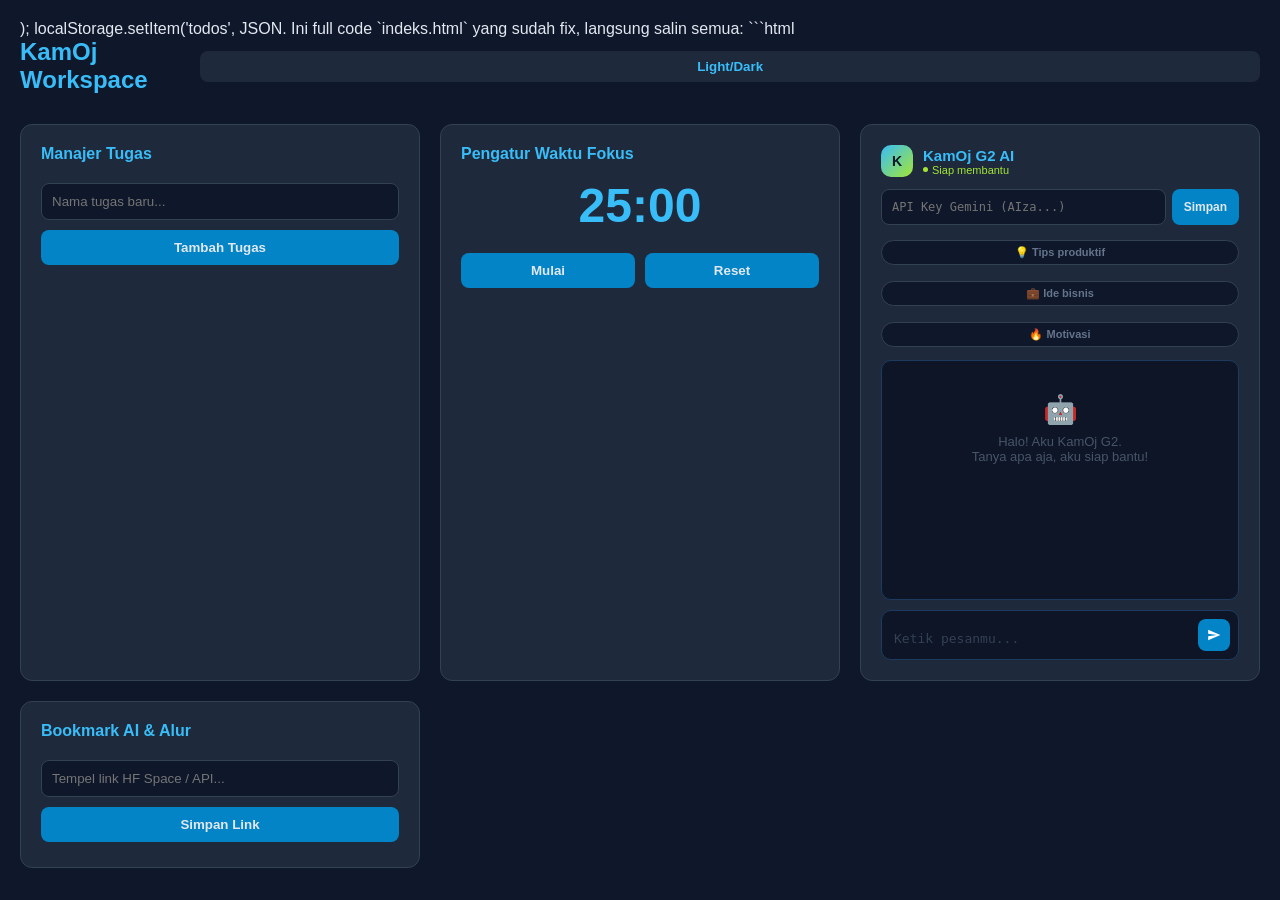
<file: index.html>
); localStorage.setItem('todos', JSON.
Ini full code `indeks.html` yang sudah fix, langsung salin semua:

```html
<!DOCTYPE html>
<html lang="id">
<head>
<meta charset="UTF-8">
<meta name="viewport" content="width=device-width, initial-scale=1.0">
<meta name="google-site-verification" content="j4y0Hs7s_-3iIut1pEk5aL7AURhSkc8g3bXWPpqbbH0">
<meta name="theme-color" content="#ff5722">
<meta name="description" content="KamOj Workspace - Dashboard Produktivitas & AI">
<meta name="apple-mobile-web-app-capable" content="yes">
<meta name="apple-mobile-web-app-status-bar-style" content="black-translucent">
<meta name="apple-mobile-web-app-title" content="KamOj">
<link rel="manifest" href="/manifest.json">
<link rel="apple-touch-icon" href="/icons/icon-192.png">
<title>KamOj Workspace - Dashboard Produktivitas & AI</title>
<style>
* {margin: 0; padding: 0; box-sizing: border-box;}
body {
  font-family: -apple-system, BlinkMacSystemFont, 'Segoe UI', sans-serif;
  background: #0f172a;
  color: #e2e8f0;
  padding: 20px;
}
.header {
  display: flex;
  justify-content: space-between;
  align-items: center;
  margin-bottom: 30px;
}
.logo {font-size: 24px; font-weight: 700; color: #38bdf8;}
.theme-toggle {
  background: #1e293b;
  border: none;
  color: #38bdf8;
  padding: 8px 12px;
  border-radius: 8px;
  cursor: pointer;
}
.grid {
  display: grid;
  grid-template-columns: repeat(auto-fit, minmax(300px, 1fr));
  gap: 20px;
}
.card {
  background: #1e293b;
  border: 1px solid #334155;
  border-radius: 12px;
  padding: 20px;
}
.card h3 {
  color: #38bdf8;
  margin-bottom: 15px;
  font-size: 16px;
}
input, textarea, button {
  width: 100%;
  padding: 10px;
  margin: 5px 0;
  border-radius: 8px;
  border: 1px solid #334155;
  background: #0f172a;
  color: #e2e8f0;
}
button {
  background: #0284c7;
  border: none;
  cursor: pointer;
  font-weight: 600;
}
button:hover {background: #0369a1;}
#todoList li {
  list-style: none;
  padding: 8px;
  background: #0f172a;
  margin: 5px 0;
  border-radius: 6px;
  display: flex;
  justify-content: space-between;
}
#timer {
  font-size: 48px;
  text-align: center;
  margin: 15px 0;
  color: #38bdf8;
  font-weight: 700;
}
.timer-btns {display: flex; gap: 10px;}
.timer-btns button {flex: 1;}
.chat-header {
  display: flex;
  align-items: center;
  gap: 10px;
  margin-bottom: 12px;
}
.chat-avatar {
  width: 32px;
  height: 32px;
  background: linear-gradient(135deg, #38bdf8, #a3e635);
  border-radius: 10px;
  display: flex;
  align-items: center;
  justify-content: center;
  font-size: 14px;
  font-weight: 800;
  color: #0f172a;
  flex-shrink: 0;
}
.chat-title { font-size: 15px; font-weight: 700; color: #38bdf8; }
.chat-status {
  font-size: 11px;
  color: #a3e635;
  display: flex;
  align-items: center;
  gap: 4px;
}
.chat-dot {
  width: 5px;
  height: 5px;
  background: #a3e635;
  border-radius: 50%;
  animation: blink 2s infinite;
}
@keyframes blink { 0%,100%{opacity:1} 50%{opacity:0.3} }
.api-row {
  display: flex;
  gap: 6px;
  margin-bottom: 10px;
}
.api-row input {
  flex: 1;
  margin: 0;
  font-size: 12px;
  font-family: monospace;
}
.api-row button {
  width: auto;
  margin: 0;
  padding: 10px 12px;
  font-size: 12px;
  white-space: nowrap;
}
#chatBox {
  height: 240px;
  overflow-y: auto;
  background: #0d1526;
  padding: 12px;
  border-radius: 10px;
  margin-bottom: 10px;
  border: 1px solid #1e3a5f;
  display: flex;
  flex-direction: column;
  gap: 10px;
  scroll-behavior: smooth;
}
#chatBox::-webkit-scrollbar { width: 3px; }
#chatBox::-webkit-scrollbar-thumb { background: #334155; border-radius: 2px; }
.chat-welcome {
  text-align: center;
  padding: 20px 10px;
  color: #475569;
  font-size: 13px;
}
.chat-welcome span { font-size: 28px; display: block; margin-bottom: 8px; }
.bubble-wrap { display: flex; gap: 7px; }
.bubble-wrap.user { flex-direction: row-reverse; }
.b-av {
  width: 24px;
  height: 24px;
  border-radius: 7px;
  display: flex;
  align-items: center;
  justify-content: center;
  font-size: 10px;
  font-weight: 700;
  flex-shrink: 0;
  margin-top: 2px;
}
.b-av.ai { background: linear-gradient(135deg, #38bdf8, #a3e635); color: #0f172a; }
.b-av.user { background: #1e3a5f; color: #38bdf8; font-size: 12px; }
.bubble {
  max-width: 80%;
  padding: 9px 13px;
  border-radius: 12px;
  font-size: 13px;
  line-height: 1.6;
  word-break: break-word;
}
.bubble-wrap.ai .bubble {
  background: #162032;
  border: 1px solid #1e3a5f;
  border-top-left-radius: 3px;
  color: #e2e8f0;
}
.bubble-wrap.user .bubble {
  background: #1e3a5f;
  border: 1px solid #0369a1;
  border-top-right-radius: 3px;
  color: #bae6fd;
}
.typing {
  display: flex;
  gap: 4px;
  align-items: center;
  padding: 2px 0;
}
.typing span {
  width: 6px;
  height: 6px;
  background: #334155;
  border-radius: 50%;
  animation: bounce 1.2s infinite;
}
.typing span:nth-child(2) { animation-delay: 0.2s; }
.typing span:nth-child(3) { animation-delay: 0.4s; }
@keyframes bounce {
  0%,60%,100%{transform:translateY(0)}
  30%{transform:translateY(-5px);background:#38bdf8}
}
.chat-input-row {
  display: flex;
  gap: 8px;
  align-items: flex-end;
  background: #0d1526;
  border: 1px solid #1e3a5f;
  border-radius: 10px;
  padding: 8px 8px 8px 12px;
}
.chat-input-row:focus-within { border-color: #38bdf8; }
#userInput {
  flex: 1;
  background: transparent;
  border: none;
  outline: none;
  color: #e2e8f0;
  font-size: 13px;
  resize: none;
  max-height: 80px;
  line-height: 1.5;
  padding: 3px 0;
  margin: 0;
  width: auto;
}
#userInput::placeholder { color: #334155; }
.send-btn {
  width: 32px;
  height: 32px;
  background: #0284c7;
  border: none;
  border-radius: 8px;
  cursor: pointer;
  display: flex;
  align-items: center;
  justify-content: center;
  flex-shrink: 0;
  margin: 0;
  padding: 0;
  transition: opacity 0.15s;
}
.send-btn:hover { background: #0369a1; }
.send-btn:disabled { background: #1e293b; cursor: default; }
.send-btn svg { fill: white; }
.send-btn:disabled svg { fill: #475569; }
.quick-chips {
  display: flex;
  flex-wrap: wrap;
  gap: 6px;
  margin-bottom: 8px;
}
.chip {
  padding: 5px 10px;
  background: #0f172a;
  border: 1px solid #334155;
  border-radius: 14px;
  font-size: 11px;
  color: #64748b;
  cursor: pointer;
  font-family: inherit;
}
.chip:active { border-color: #38bdf8; color: #38bdf8; }
#installBanner {
  position: fixed;
  bottom: 20px;
  left: 50%;
  transform: translateX(-50%);
  background: #0284c7;
  color: white;
  padding: 12px 20px;
  border-radius: 12px;
  font-size: 13px;
  font-weight: 600;
  z-index: 9999;
  box-shadow: 0 4px 20px rgba(0,0,0,0.4);
  display: none;
  align-items: center;
  gap: 10px;
  white-space: nowrap;
}
#installBanner button {
  background: white;
  color: #0284c7;
  border: none;
  padding: 6px 14px;
  border-radius: 8px;
  font-size: 12px;
  font-weight: 700;
  cursor: pointer;
  width: auto;
  margin: 0;
}
#installBanner .close-btn {
  background: transparent;
  color: rgba(255,255,255,0.7);
  font-size: 16px;
  padding: 0 4px;
  width: auto;
  margin: 0;
}
</style>
</head>
<body>

<div id="installBanner">
  📲 Install KamOj ke layar utama!
  <button onclick="installApp()">Install</button>
  <button class="close-btn" onclick="document.getElementById('installBanner').style.display='none'">✕</button>
</div>

<div class="header">
  <div class="logo">KamOj Workspace</div>
  <button class="theme-toggle" onclick="alert('Fitur tema nyusul bangg 😎')">Light/Dark</button>
</div>

<div class="grid">
  <div class="card">
    <h3>Manajer Tugas</h3>
    <input type="text" id="todoInput" placeholder="Nama tugas baru...">
    <button onclick="addTodo()">Tambah Tugas</button>
    <ul id="todoList"></ul>
  </div>

  <div class="card">
    <h3>Pengatur Waktu Fokus</h3>
    <div id="timer">25:00</div>
    <div class="timer-btns">
      <button onclick="startTimer()">Mulai</button>
      <button onclick="resetTimer()">Reset</button>
    </div>
  </div>

  <div class="card">
    <div class="chat-header">
      <div class="chat-avatar">K</div>
      <div>
        <div class="chat-title">KamOj G2 AI</div>
        <div class="chat-status"><span class="chat-dot"></span>Siap membantu</div>
      </div>
    </div>
    <div class="api-row">
      <input type="password" id="apiKey" placeholder="API Key Gemini (AIza...)">
      <button onclick="saveKey()">Simpan</button>
    </div>
    <div class="quick-chips">
      <button class="chip" onclick="quickAsk('Bantu saya produktif hari ini')">💡 Tips produktif</button>
      <button class="chip" onclick="quickAsk('Ide bisnis online modal kecil')">💼 Ide bisnis</button>
      <button class="chip" onclick="quickAsk('Motivasi dong!')">🔥 Motivasi</button>
    </div>
    <div id="chatBox">
      <div class="chat-welcome">
        <span>🤖</span>
        Halo! Aku KamOj G2.<br>Tanya apa aja, aku siap bantu!
      </div>
    </div>
    <div class="chat-input-row">
      <textarea id="userInput" rows="1" placeholder="Ketik pesanmu..."
        oninput="resizeInput(this)"
        onkeydown="if(event.key==='Enter'&&!event.shiftKey){event.preventDefault();askKamoj()}"></textarea>
      <button class="send-btn" id="sendBtn" onclick="askKamoj()">
        <svg width="14" height="14" viewBox="0 0 24 24">
          <path d="M2 21l21-9L2 3v7l15 2-15 2z"/>
        </svg>
      </button>
    </div>
  </div>

  <div class="card">
    <h3>Bookmark AI & Alur</h3>
    <input type="text" id="linkInput" placeholder="Tempel link HF Space / API...">
    <button onclick="addLink()">Simpan Link</button>
    <ul id="linkList"></ul>
  </div>
</div>

<script>
// === TODO ===
let todos = JSON.parse(localStorage.getItem('todos')) || [];
function renderTodos() {
  document.getElementById('todoList').innerHTML = todos.map((t, i) =>
    `<li>${t} <span onclick="delTodo(${i})" style="cursor:pointer;color:#f87171">✕</span></li>`
  ).join('');
}
function addTodo() {
  const val = document.getElementById('todoInput').value.trim();
  if (val) { todos.push(val); localStorage.setItem('todos', JSON.stringify(todos)); renderTodos(); document.getElementById('todoInput').value = ''; }
}
function delTodo(i) { todos.splice(i, 1); localStorage.setItem('todos', JSON.stringify(todos)); renderTodos(); }
renderTodos();

// === POMODORO ===
let time = 1500, timerRun = false, interval;
function updateTimer() {
  const m = Math.floor(time / 60), s = time % 60;
  document.getElementById('timer').textContent = `${m}:${s < 10 ? '0' : ''}${s}`;
}
function startTimer() {
  if (timerRun) return;
  timerRun = true;
  interval = setInterval(() => {
    if (time > 0) { time--; updateTimer(); }
    else { clearInterval(interval); timerRun = false; alert('Waktu Fokus Selesai Bangg! 🔥'); }
  }, 1000);
}
function resetTimer() { clearInterval(interval); timerRun = false; time = 1500; updateTimer(); }
updateTimer();

// === BOOKMARK ===
let links = JSON.parse(localStorage.getItem('links')) || [];
function renderLinks() {
  document.getElementById('linkList').innerHTML = links.map((l, i) =>
    `<li><a href="${l}" target="_blank" style="color:#38bdf8">${l}</a> <span onclick="delLink(${i})" style="cursor:pointer;color:#f87171">✕</span></li>`
  ).join('');
}
function addLink() {
  const val = document.getElementById('linkInput').value.trim();
  if (val) { links.push(val); localStorage.setItem('links', JSON.stringify(links)); renderLinks(); document.getElementById('linkInput').value = ''; }
}
function delLink(i) { links.splice(i, 1); localStorage.setItem('links', JSON.stringify(links)); renderLinks(); }
renderLinks();

// === CHAT AI ===
let chatHistory = [], isBusy = false;
const savedKey = localStorage.getItem('gemini_key');
if (savedKey) document.getElementById('apiKey').value = savedKey;

function saveKey() {
  const k = document.getElementById('apiKey').value.trim();
  if (k) { localStorage.setItem('gemini_key', k); showToast('API Key tersimpan!'); }
}
function resizeInput(el) {
  el.style.height = 'auto';
  el.style.height = Math.min(el.scrollHeight, 80) + 'px';
}
function addBubble(role, text) {
  const box = document.getElementById('chatBox');
  const welcome = box.querySelector('.chat-welcome');
  if (welcome) welcome.remove();
  const wrap = document.createElement('div');
  wrap.className = 'bubble-wrap ' + role;
  const av = document.createElement('div');
  av.className = 'b-av ' + role;
  av.textContent = role === 'ai' ? 'K' : '👤';
  const b = document.createElement('div');
  b.className = 'bubble';
  b.textContent = text;
  wrap.appendChild(av);
  wrap.appendChild(b);
  box.appendChild(wrap);
  box.scrollTop = box.scrollHeight;
}
function showTyping() {
  const box = document.getElementById('chatBox');
  const welcome = box.querySelector('.chat-welcome');
  if (welcome) welcome.remove();
  const wrap = document.createElement('div');
  wrap.className = 'bubble-wrap ai';
  wrap.id = 'typing';
  const av = document.createElement('div');
  av.className = 'b-av ai';
  av.textContent = 'K';
  const b = document.createElement('div');
  b.className = 'bubble';
  b.innerHTML = '<div class="typing"><span></span><span></span><span></span></div>';
  wrap.appendChild(av);
  wrap.appendChild(b);
  box.appendChild(wrap);
  box.scrollTop = box.scrollHeight;
}
function removeTyping() { const t = document.getElementById('typing'); if (t) t.remove(); }
function showToast(msg) {
  const t = document.createElement('div');
  t.textContent = msg;
  t.style.cssText = 'position:fixed;bottom:20px;left:50%;transform:translateX(-50%);background:#0284c7;color:white;padding:8px 16px;border-radius:20px;font-size:12px;z-index:999;';
  document.body.appendChild(t);
  setTimeout(() => t.remove(), 2000);
}
function quickAsk(text) { document.getElementById('userInput').value = text; askKamoj(); }

async function askKamoj() {
  if (isBusy) return;
  const apiKey = document.getElementById('apiKey').value.trim() || localStorage.getItem('gemini_key');
  const input = document.getElementById('userInput').value.trim();
  if (!apiKey) return showToast('Isi API Key Gemini dulu bangg!');
  if (!input) return;
  document.getElementById('userInput').value = '';
  document.getElementById('userInput').style.height = 'auto';
  document.getElementById('sendBtn').disabled = true;
  isBusy = true;
  addBubble('user', input);
  chatHistory.push({ role: 'user', parts: [{ text: input }] });
  showTyping();
  try {
    const res = await fetch(
      `https://generativelanguage.googleapis.com/v1beta/models/gemini-1.5-flash-latest:generateContent?key=${apiKey}`,
      {
        method: 'POST',
        headers: { 'Content-Type': 'application/json' },
        body: JSON.stringify({
          system_instruction: { parts: [{ text: 'Kamu adalah KamOj G2, asisten AI cerdas dan ramah buatan Ronald. Jawab dengan bahasa Indonesia yang natural dan santai. Singkat tapi informatif. Sesekali pakai emoji yang relevan.' }] },
          contents: chatHistory.slice(-10)
        })
      }
    );
    const data = await res.json();
    removeTyping();
    if (data.error) {
      addBubble('ai', '⚠️ ' + (data.error.message || 'Ada kesalahan, cek API Key-mu ya.'));
    } else {
      const reply = data?.candidates?.[0]?.content?.parts?.[0]?.text || '⚠️ Tidak ada jawaban dari AI.';
      chatHistory.push({ role: 'model', parts: [{ text: reply }] });
      addBubble('ai', reply);
    }
  } catch (e) {
    removeTyping();
    addBubble('ai', '⚠️ Gagal konek. Cek internet & API Key ya bangg 😅');
  }
  isBusy = false;
  document.getElementById('sendBtn').disabled = false;
  document.getElementById('userInput').focus();
}

// === PWA INSTALL ===
let deferredPrompt = null;
window.addEventListener('beforeinstallprompt', (e) => {
  e.preventDefault();
  deferredPrompt = e;
  const banner = document.getElementById('installBanner');
  banner.style.display = 'flex';
});
function installApp() {
  if (!deferredPrompt) return;
  deferredPrompt.prompt();
  deferredPrompt.userChoice.then(() => {
    deferredPrompt = null;
    document.getElementById('installBanner').style.display = 'none';
  });
}
window.addEventListener('appinstalled', () => {
  document.getElementById('installBanner').style.display = 'none';
});

// === SERVICE WORKER ===
if ('serviceWorker' in navigator) {
  navigator.serviceWorker.register('/service-worker.js')
    .catch(err => console.log('SW error:', err));
}
</script>
</file>
